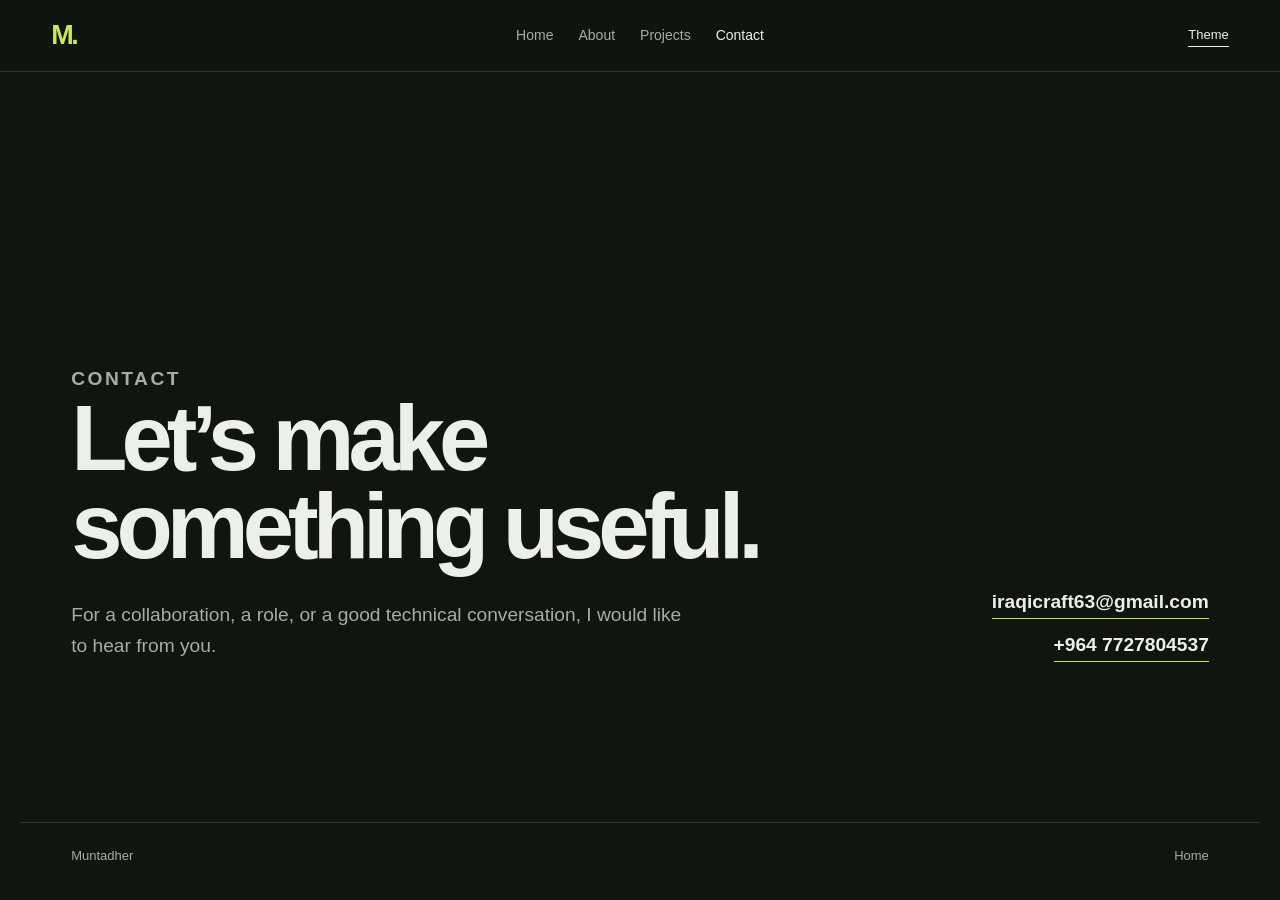
<file: pages/contact.html>
<!doctype html>
<html lang="en"><head><meta charset="UTF-8"><meta name="viewport" content="width=device-width, initial-scale=1.0"><meta name="description" content="Contact Muntadher for web projects and collaborations."><title>Contact - Muntadher</title><link rel="stylesheet" href="../style.css"></head>
<body><header class="site-header"><nav class="site-nav" aria-label="Primary navigation"><a class="wordmark" href="../index.html" aria-label="Muntadher home">M.</a><div class="nav-links"><a href="../index.html">Home</a><a href="about.html">About</a><a href="../index.html#projects">Projects</a><a class="is-active" href="contact.html">Contact</a></div><button class="theme-toggle" type="button" aria-label="Switch color theme">Theme</button></nav></header>
<main><section class="contact-section" style="min-height:calc(100dvh - 150px)"><div><p class="section-mark">Contact</p><h1>Let’s make something useful.</h1><p>For a collaboration, a role, or a good technical conversation, I would like to hear from you.</p></div><div class="contact-links"><a href="mailto:iraqicraft63@gmail.com">iraqicraft63@gmail.com</a><a href="tel:+9647727804537">+964 7727804537</a></div></section></main><footer class="site-footer"><span>Muntadher</span><a href="../index.html">Home</a></footer><script src="../script.js"></script></body></html>
</file>
<file: style.css>
:root { --ink:#121410; --surface:#171a15; --soft:#20241e; --line:rgba(230,237,220,.16); --text:#edf0e9; --muted:#a8ada3; --accent:#c8e85a; --max:1240px; color-scheme:dark; }
[data-theme="light"] { --ink:#eef0e9; --surface:#e4e8df; --soft:#d9ded2; --line:rgba(24,29,22,.15); --text:#151814; --muted:#555d51; --accent:#62730b; color-scheme:light; }
* { box-sizing:border-box; }
html { scroll-behavior:smooth; }
body { margin:0; background:var(--ink); color:var(--text); font-family:"Aptos", "Segoe UI", Arial, sans-serif; font-size:16px; line-height:1.45; transition:background .35s ease,color .35s ease; }
a { color:inherit; text-decoration:none; }
.site-header { height:72px; display:flex; align-items:center; padding:0 4vw; position:sticky; top:0; z-index:2; background:color-mix(in srgb, var(--ink) 88%, transparent); backdrop-filter:blur(16px); border-bottom:1px solid var(--line); }
.site-nav { width:min(100%,var(--max)); margin:auto; display:grid; grid-template-columns:1fr auto 1fr; align-items:center; gap:24px; }
.wordmark { color:var(--accent); font-size:27px; font-weight:800; letter-spacing:-.09em; width:max-content; }
.nav-links { display:flex; align-items:center; gap:25px; font-size:14px; }
.nav-links a { color:var(--muted); transition:color .2s ease; }
.nav-links a:hover,.nav-links a:focus-visible,.nav-links .is-active { color:var(--text); }
.theme-toggle { justify-self:end; appearance:none; border:0; border-bottom:1px solid var(--text); padding:2px 0; background:transparent; color:var(--text); cursor:pointer; font:inherit; font-size:13px; }
.theme-toggle:focus-visible,a:focus-visible { outline:2px solid var(--accent); outline-offset:5px; }
main { max-width:var(--max); margin:auto; padding:0 4vw; }
.hero { min-height:calc(100dvh - 72px); display:grid; grid-template-columns:minmax(0, .92fr) minmax(340px, .78fr); align-items:center; gap:clamp(42px,8vw,140px); padding:56px 0 84px; }
.hero-copy { max-width:650px; }
.kicker,.section-mark,.project-type { margin:0 0 22px; color:var(--accent); font-size:11px; font-weight:700; letter-spacing:.13em; text-transform:uppercase; }
h1,h2,h3 { margin:0; letter-spacing:-.065em; line-height:.96; font-weight:750; }
h1 { font-size:clamp(3.5rem,7.2vw,7.2rem); max-width:700px; }
h2 { font-size:clamp(2.4rem,4.7vw,5rem); }
h3 { font-size:clamp(2rem,3.5vw,3.8rem); }
.hero-intro { max-width:460px; margin:30px 0 34px; color:var(--muted); font-size:clamp(1rem,1.5vw,1.2rem); line-height:1.6; }
.button { display:inline-flex; align-items:center; min-height:46px; padding:0 20px; background:var(--accent); color:#1a1d14; font-size:14px; font-weight:800; transition:transform .25s ease, background .25s ease; }
.button:hover { background:#d9f779; transform:translateY(-3px); }
.button:active { transform:translateY(-1px) scale(.98); }
.hero-image { margin:0; height:min(68dvh,720px); min-height:460px; overflow:hidden; background:var(--soft); }
img { width:100%; height:100%; object-fit:cover; display:block; filter:saturate(.72) contrast(1.08); }
.hero-image img { animation:hero-image-in 1.05s cubic-bezier(.16,1,.3,1) both; }
.about-section { display:grid; grid-template-columns:.35fr 1fr; gap:clamp(32px,8vw,120px); padding:150px 0; border-top:1px solid var(--line); position:relative; }
.about-copy { max-width:690px; }
.about-copy p,.contact-section p { color:var(--muted); max-width:615px; margin:27px 0 0; font-size:clamp(1.03rem,1.5vw,1.22rem); line-height:1.65; }
.availability { grid-column:2; justify-self:end; margin-top:36px; color:var(--text); font-size:14px; border-left:2px solid var(--accent); padding-left:14px; }
.projects-section { padding:50px 0 150px; }
.project-heading { max-width:650px; margin-bottom:70px; }
.project { display:grid; grid-template-columns:1.5fr .9fr; gap:clamp(28px,6vw,96px); align-items:end; margin-top:42px; }
.project-secondary { grid-template-columns:.85fr 1.1fr; margin:130px 7vw 0 0; }
.project-image { height:clamp(310px,44vw,600px); overflow:hidden; background:var(--soft); }
.project-secondary .project-image { height:clamp(380px,42vw,650px); }
.project-image img { transition:transform .7s cubic-bezier(.16,1,.3,1),filter .35s ease; }
.project:hover img { transform:scale(1.045); filter:saturate(1) contrast(1.05); }
.project-details { padding-bottom:8px; }
.project-details p:not(.project-type) { margin:19px 0 25px; color:var(--muted); max-width:360px; line-height:1.6; }
.project-details span { font-size:12px; color:var(--text); font-weight:700; }
.stack-section { display:grid; grid-template-columns:.75fr 1fr; gap:clamp(32px,8vw,120px); padding:124px 0; background:var(--surface); margin:0 calc(50% - 50vw); padding-left:max(4vw,calc((100vw - var(--max))/2 + 4vw)); padding-right:max(4vw,calc((100vw - var(--max))/2 + 4vw)); }
.skill-list { list-style:none; margin:0; padding:0; display:grid; grid-template-columns:repeat(2, minmax(0,1fr)); border-top:1px solid var(--line); }
.skill-list li { padding:22px 0; border-bottom:1px solid var(--line); font-size:clamp(1.25rem,2vw,1.8rem); letter-spacing:-.04em; }
.skill-list li:nth-child(odd) { margin-right:32px; }
.contact-section { display:grid; grid-template-columns:1fr auto; align-items:end; gap:40px; padding:160px 0; }
.contact-links { display:flex; flex-direction:column; gap:12px; align-items:flex-end; font-size:clamp(1rem,1.5vw,1.25rem); font-weight:700; }
.contact-links a { border-bottom:1px solid var(--accent); padding-bottom:2px; }
.site-footer { max-width:var(--max); margin:auto; padding:24px 4vw 34px; border-top:1px solid var(--line); color:var(--muted); display:flex; justify-content:space-between; font-size:13px; }
.site-footer a:hover { color:var(--accent); }
.reveal { animation:rise .8s cubic-bezier(.16,1,.3,1) both; }
.reveal-delay { animation-delay:.13s; }
@keyframes rise { from { opacity:0; transform:translateY(22px); } to { opacity:1; transform:none; } }
@keyframes hero-image-in { from { transform:scale(1.06); } to { transform:scale(1); } }
@media (max-width:760px) { .site-header { height:64px; } .site-nav { grid-template-columns:auto 1fr auto; gap:14px; } .nav-links { gap:14px; justify-content:center; font-size:12px; } main { padding:0 22px; } .hero { min-height:auto; grid-template-columns:1fr; gap:42px; padding:70px 0 88px; } .hero-image { height:62vw; min-height:330px; } .about-section,.stack-section,.contact-section { grid-template-columns:1fr; padding-top:88px; padding-bottom:88px; } .availability { grid-column:auto; justify-self:start; margin-top:0; } .projects-section { padding-bottom:88px; } .project,.project-secondary { grid-template-columns:1fr; margin:52px 0 0; gap:24px; } .project-secondary .project-details { order:2; } .project-secondary .project-image { height:82vw; } .project-image { height:66vw; } .stack-section { margin-left:-22px; margin-right:-22px; padding-left:22px; padding-right:22px; } .skill-list { grid-template-columns:1fr; } .skill-list li:nth-child(odd) { margin-right:0; } .contact-links { align-items:flex-start; } .site-footer { padding-left:22px; padding-right:22px; } }
@media (max-width:500px) { .nav-links a:nth-child(2),.nav-links a:nth-child(3) { display:none; } h1 { font-size:3.35rem; } .theme-toggle { font-size:12px; } }
@media (prefers-reduced-motion:reduce) { *,*::before,*::after { animation-duration:.01ms !important; animation-iteration-count:1 !important; scroll-behavior:auto !important; transition-duration:.01ms !important; } }
</file>
